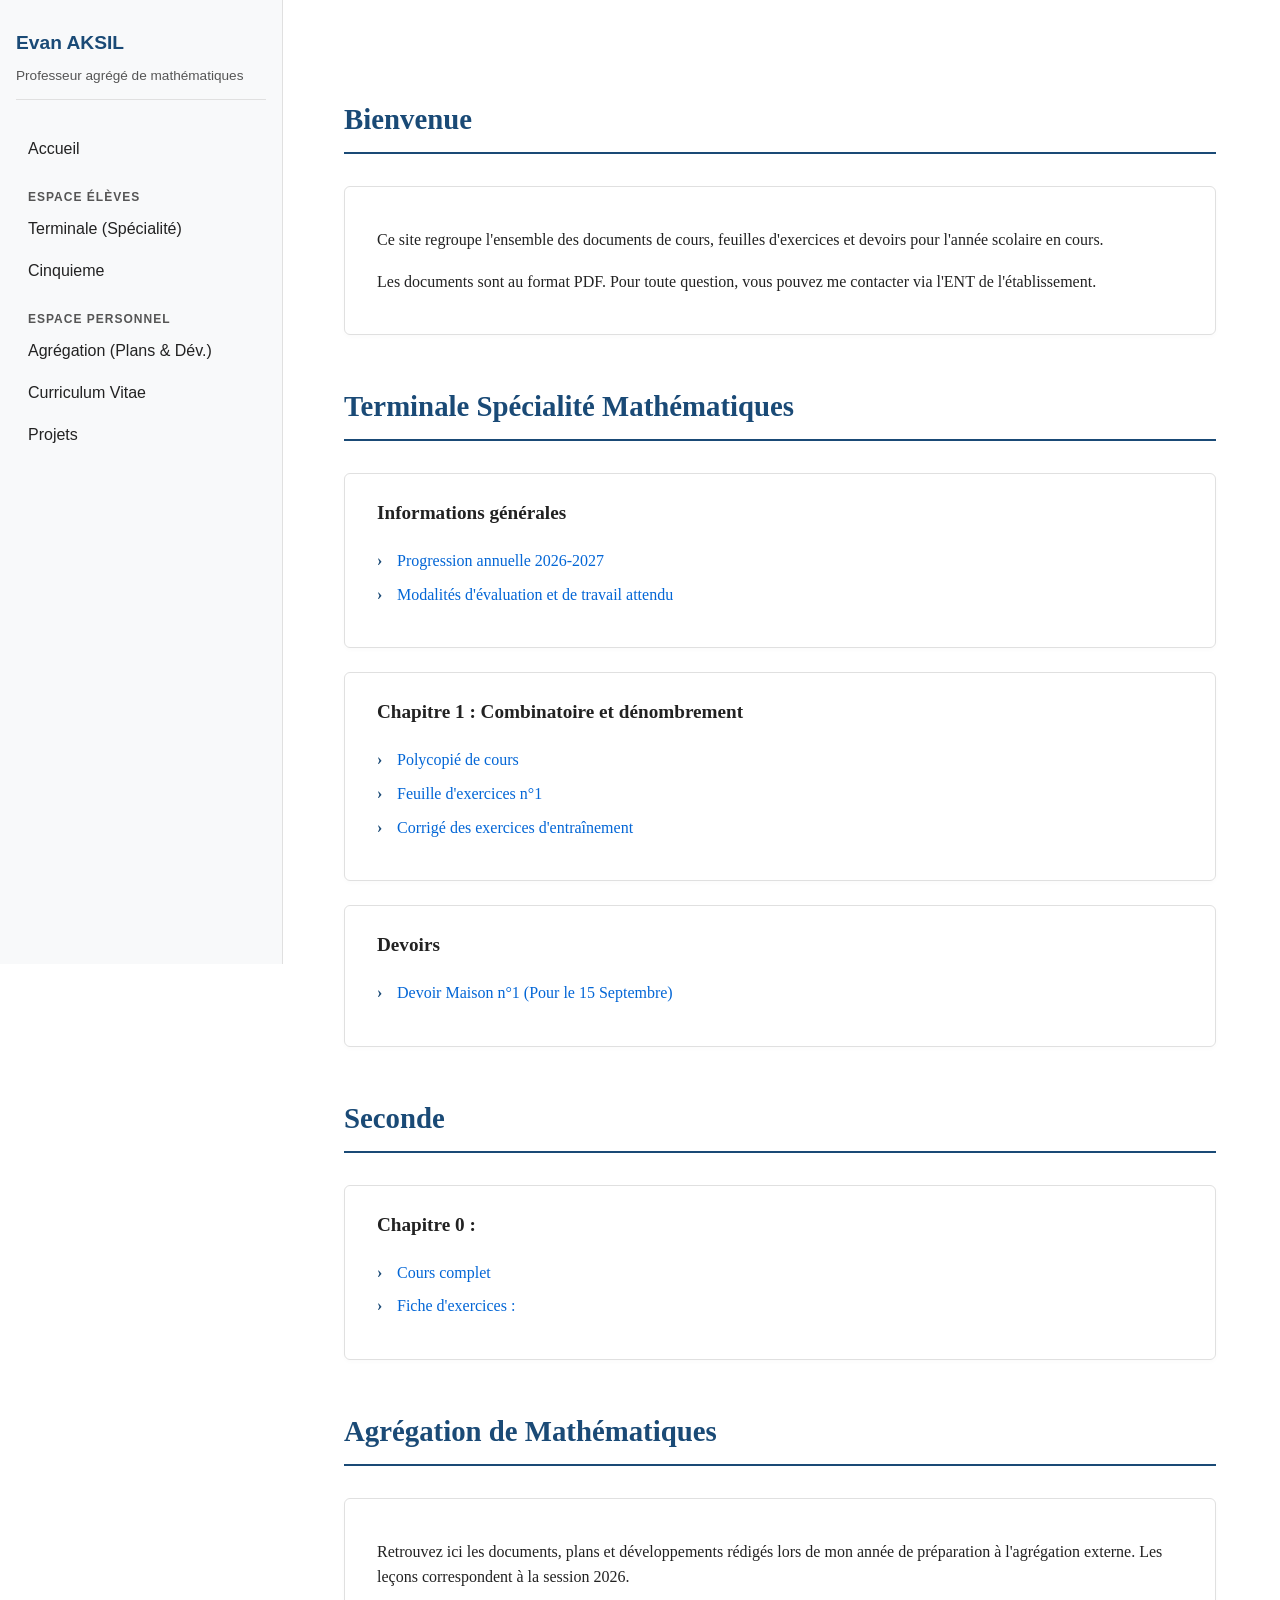
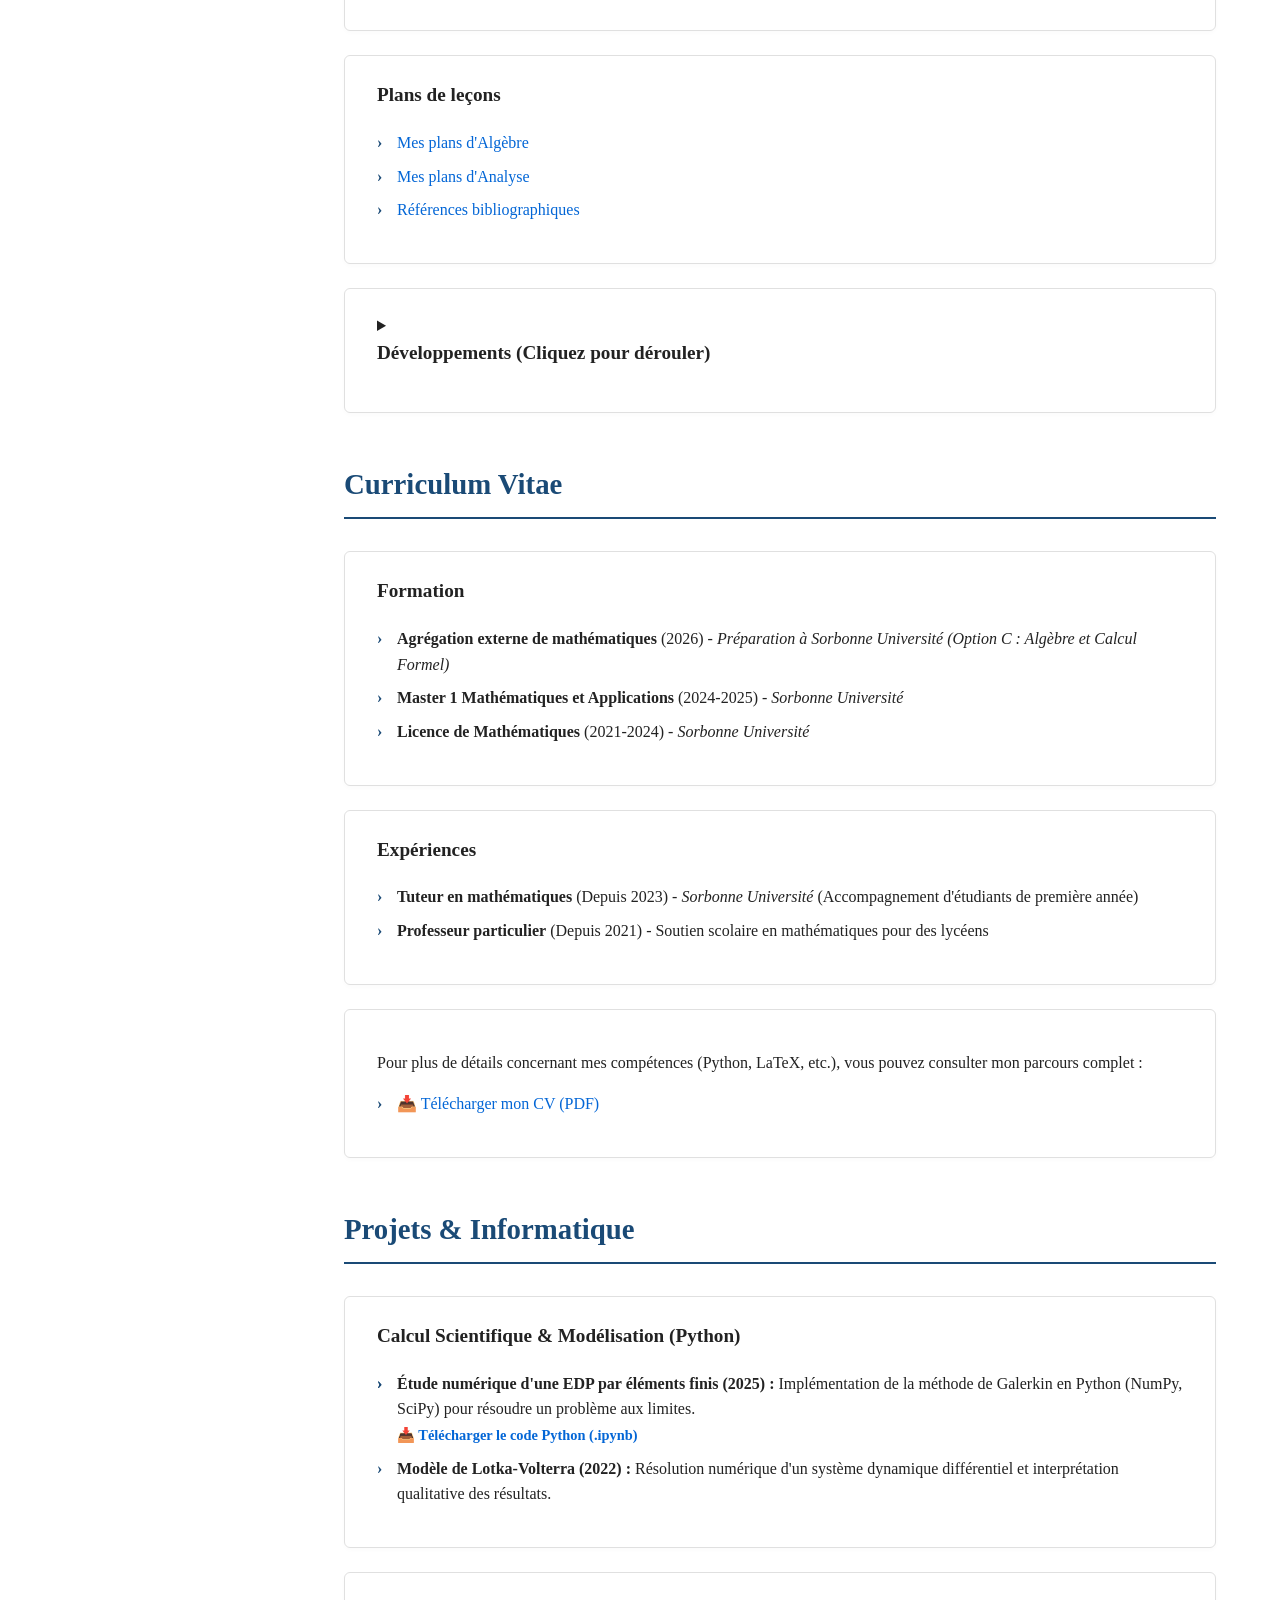
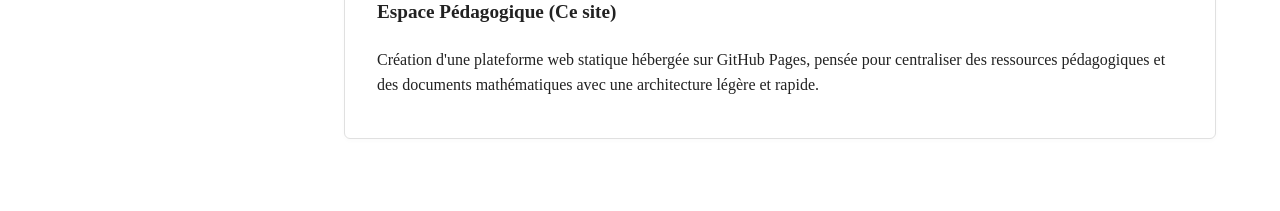
<file: index.html>
<!DOCTYPE html>
<html lang="fr">
<head>
    <meta charset="UTF-8">
    <meta name="viewport" content="width=device-width, initial-scale=1.0">
    <title>Mathématiques - M. AKSIL</title>
    <link rel="stylesheet" href="style.css">
</head>
<body>

    <!-- MENU LATÉRAL -->
    <nav class="sidebar">
        <div class="profile">
            <h1>Evan AKSIL</h1>
            <p class="subtitle">Professeur agrégé de mathématiques</p>
        </div>
        
        <ul class="nav-links">
            <li><a href="#accueil">Accueil</a></li>
            
            <li class="menu-header">ESPACE ÉLÈVES</li>
            <li><a href="#terminale">Terminale (Spécialité)</a></li>
            <li><a href="#cinquiem">Cinquieme</a></li>
            
            <li class="menu-header">ESPACE PERSONNEL</li>
            <li><a href="#agregation">Agrégation (Plans & Dév.)</a></li>
            <li><a href="#cv">Curriculum Vitae</a></li>
            <li><a href="#projets">Projets</a></li>
        </ul>
    </nav>

    <!-- CONTENU PRINCIPAL -->
    <main class="content">
        
        <!-- SECTION ACCUEIL -->
        <section id="accueil">
            <h2>Bienvenue</h2>
            <div class="block">
                <p>Ce site regroupe l'ensemble des documents de cours, feuilles d'exercices et devoirs pour l'année scolaire en cours.</p>
                <p>Les documents sont au format PDF. Pour toute question, vous pouvez me contacter via l'ENT de l'établissement.</p>
            </div>
        </section>

        <!-- SECTION TERMINALE -->
        <section id="terminale">
            <h2>Terminale Spécialité Mathématiques</h2>
            
            <div class="block">
                <h3>Informations générales</h3>
                <ul class="doc-list">
                    <li><a href="#">Progression annuelle 2026-2027</a></li>
                    <li><a href="#">Modalités d'évaluation et de travail attendu</a></li>
                </ul>
            </div>

            <div class="block">
                <h3>Chapitre 1 : Combinatoire et dénombrement</h3>
                <ul class="doc-list">
                    <li><a href="#">Polycopié de cours</a></li>
                    <li><a href="#">Feuille d'exercices n°1</a></li>
                    <li><a href="#">Corrigé des exercices d'entraînement</a></li>
                </ul>
            </div>

            <div class="block">
                <h3>Devoirs</h3>
                <ul class="doc-list">
                    <li><a href="#">Devoir Maison n°1 (Pour le 15 Septembre)</a></li>
                </ul>
            </div>
        </section>

        <!-- SECTION Cinquieme -->
        <section id="cinquieme">
            <h2>Seconde</h2>
            
            <div class="block">
                <h3>Chapitre 0 : </h3>
                <ul class="doc-list">
                    <li><a href="#">Cours complet</a></li>
                    <li><a href="#">Fiche d'exercices : </a></li>
                </ul>
            </div>
        </section>

        <!-- SECTION AGRÉGATION -->
        <section id="agregation">
            <h2>Agrégation de Mathématiques</h2>
            <div class="block">
                <p>Retrouvez ici les documents, plans et développements rédigés lors de mon année de préparation à l'agrégation externe. Les leçons correspondent à la session 2026.</p>
            </div>
            
            <div class="block">
                <h3>Plans de leçons</h3>
                <ul class="doc-list">
                    <li><a href="ilovepdf_merged2.pdf" target="_blank">Mes plans d'Algèbre</a></li>
                    <li><a href="ilovepdf_merged.pdf" target="_blank">Mes plans d'Analyse</a></li>
                    <li><a href="#">Références bibliographiques</a></li>
                </ul>
            </div>

            <div class="block">
                <details>
                    <summary><h3>Développements (Cliquez pour dérouler)</h3></summary>
                    <ul class="doc-list" style="margin-top: 15px;">
                        <li><a href="dossier/dev_1.pdf" target="_blank">Théorèmes de Sylow</a></li>
                        <li><a href="dossier/dev_2.pdf" target="_blank">Théorème d'inversion locale</a></li>
                        <li><a href="dossier/dev_3.pdf" target="_blank">Loi de réciprocité quadratique</a></li>
                        <!-- Ajoute tes autres développements ici -->
                    </ul>
                </details>
            </div>
        </section>

        <!-- SECTION CV -->
        <section id="cv">
            <h2>Curriculum Vitae</h2>
            
            <div class="block">
                <h3>Formation</h3>
                <ul class="doc-list">
                    <li><strong>Agrégation externe de mathématiques</strong> (2026) - <em>Préparation à Sorbonne Université (Option C : Algèbre et Calcul Formel)</em></li>
                    <li><strong>Master 1 Mathématiques et Applications</strong> (2024-2025) - <em>Sorbonne Université</em></li>
                    <li><strong>Licence de Mathématiques</strong> (2021-2024) - <em>Sorbonne Université</em></li>
                </ul>
            </div>

            <div class="block">
                <h3>Expériences</h3>
                <ul class="doc-list">
                    <li><strong>Tuteur en mathématiques</strong> (Depuis 2023) - <em>Sorbonne Université</em> (Accompagnement d'étudiants de première année)</li>
                    <li><strong>Professeur particulier</strong> (Depuis 2021) - Soutien scolaire en mathématiques pour des lycéens</li>
                </ul>
            </div>

            <div class="block">
                <p>Pour plus de détails concernant mes compétences (Python, LaTeX, etc.), vous pouvez consulter mon parcours complet :</p>
                <ul class="doc-list">
                    <li><a href="CV_Evan2.pdf">📥 Télécharger mon CV (PDF)</a></li>
                </ul>
            </div>
        </section>

        <section id="projets">
            <h2>Projets & Informatique</h2>
            
            <div class="block">
                <h3>Calcul Scientifique & Modélisation (Python)</h3>
                <ul class="doc-list">
                    <li>
    <li>
    
    <strong>Étude numérique d'une EDP par éléments finis (2025) :</strong> Implémentation de la méthode de Galerkin en Python (NumPy, SciPy) pour résoudre un problème aux limites.
    <br>
    <a href="projet_edp.ipynb" download style="color: #0366d6; font-size: 0.9em; font-weight: bold; text-decoration: none;">
        📥 Télécharger le code Python (.ipynb)
    </a>
</li>
</li>
                    <li><strong>Modèle de Lotka-Volterra (2022) :</strong> Résolution numérique d'un système dynamique différentiel et interprétation qualitative des résultats.</li>
                </ul>
            </div>

            <div class="block">
                <h3>Espace Pédagogique (Ce site)</h3>
                <p>Création d'une plateforme web statique hébergée sur GitHub Pages, pensée pour centraliser des ressources pédagogiques et des documents mathématiques avec une architecture légère et rapide.</p>
            </div>
        </section>

    </main>

</body>
</html>
</file>
<file: style.css>
/* VARIABLES DE COULEURS (Sobres et épurées) */
:root {
    --bg-white: #ffffff;
    --text-main: #222222;
    --text-light: #555555;
    --sidebar-bg: #f8f9fa; /* Gris très clair pour le menu */
    --border-color: #e0e0e0;
    --accent-color: #1a4a76; /* Bleu académique très sobre */
}

/* BASE */
body {
    margin: 0;
    padding: 0;
    display: flex;
    min-height: 100vh;
    background-color: var(--bg-white);
    color: var(--text-main);
    scroll-behavior: smooth; /* Défilement doux quand on clique dans le menu */
}

/* TYPOGRAPHIE */
.content {
    font-family: "Georgia", "Palatino", serif; /* Style académique / LaTeX */
    line-height: 1.6;
}
.sidebar {
    font-family: -apple-system, BlinkMacSystemFont, "Segoe UI", Roboto, sans-serif; /* Interface moderne */
}

/* MENU LATÉRAL */
.sidebar {
    width: 250px;
    background-color: var(--sidebar-bg);
    border-right: 1px solid var(--border-color);
    position: fixed;
    height: 100vh;
    overflow-y: auto;
    padding: 2rem 1rem;
}

.profile h1 {
    font-size: 1.2rem;
    margin: 0 0 5px 0;
    color: var(--accent-color);
}

.profile .subtitle {
    font-size: 0.85rem;
    color: var(--text-light);
    margin-bottom: 2rem;
    padding-bottom: 1rem;
    border-bottom: 1px solid var(--border-color);
}

.nav-links {
    list-style: none;
    padding: 0;
    margin: 0;
}

.nav-links li {
    margin-bottom: 0.5rem;
}

.nav-links a {
    text-decoration: none;
    color: var(--text-main);
    display: block;
    padding: 8px 12px;
    border-radius: 4px;
    transition: background-color 0.2s, color 0.2s;
}

.nav-links a:hover {
    background-color: var(--border-color);
    color: var(--accent-color);
}

/* TITRES DES RUBRIQUES DANS LE MENU */
.menu-header {
    font-size: 0.75rem;
    font-weight: bold;
    color: var(--text-light);
    letter-spacing: 1px;
    margin-top: 1.5rem;
    margin-bottom: 0.5rem;
    padding-left: 12px;
}

/* CONTENU PRINCIPAL */
.content {
    margin-left: 280px; /* Laisse la place au menu fixe */
    padding: 3rem 4rem;
    max-width: 900px;
    width: 100%;
}

.content h2 {
    color: var(--accent-color);
    font-size: 1.8rem;
    border-bottom: 2px solid var(--accent-color);
    padding-bottom: 10px;
    margin-top: 3rem;
    margin-bottom: 2rem;
}

/* LES BLOCS DE CONTENU */
.block {
    background-color: var(--bg-white);
    border: 1px solid var(--border-color);
    border-radius: 6px; /* Coins légèrement arrondis */
    padding: 1.5rem 2rem;
    margin-bottom: 1.5rem;
    box-shadow: 0 2px 5px rgba(0,0,0,0.02); /* Ombre ultra discrète */
}

.block h3 {
    margin-top: 0;
    font-size: 1.2rem;
    color: var(--text-main);
}

/* LISTES DE DOCUMENTS */
.doc-list {
    list-style: none;
    padding: 0;
}

.doc-list li {
    margin-bottom: 8px;
    padding-left: 20px;
    position: relative;
}

/* Petite flèche personnalisée devant les liens */
.doc-list li::before {
    content: "›";
    position: absolute;
    left: 0;
    color: var(--accent-color);
    font-weight: bold;
}

.doc-list a {
    color: #0366d6;
    text-decoration: none;
}

.doc-list a:hover {
    text-decoration: underline;
}
</file>
